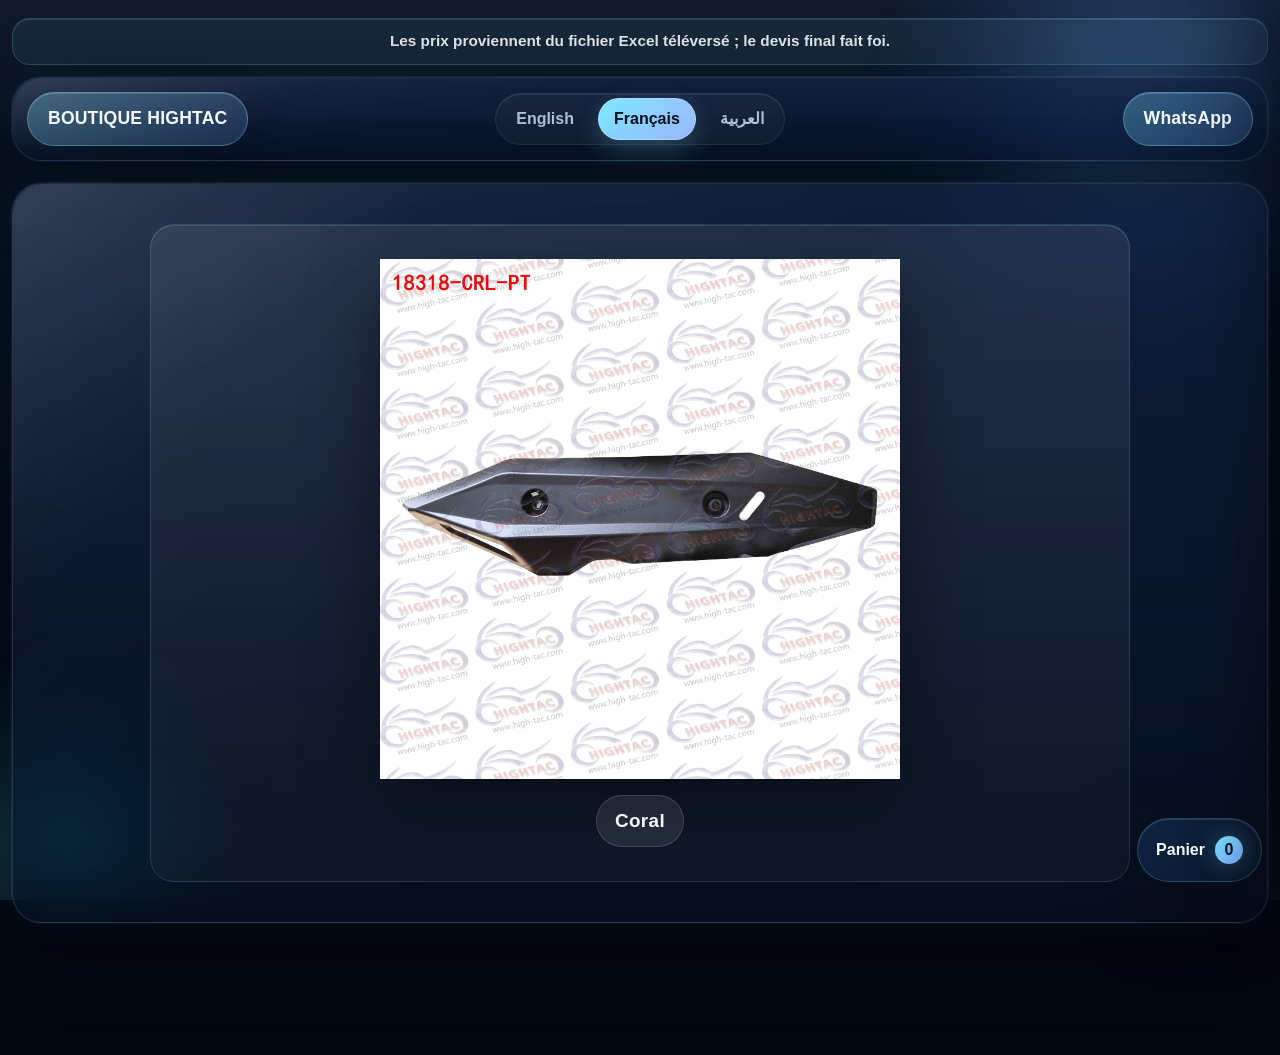
<file: index.html>
<!doctype html>
<html lang="fr">
  <head>
    <meta charset="utf-8">
    <meta name="viewport" content="width=device-width, initial-scale=1">
    <title>HIGHTAC SHOP</title>
    <meta name="description" content="Catalogue HIGHTAC pour Coral.">
    <link rel="icon" href="./Database/MotorPictures/Coral.png?v=generated">
    <link rel="stylesheet" href="./assets/css/styles.css">
    <script src="./assets/js/access-guard.js?v=20260522-ipgate"></script>
  </head>
  <body data-page="home">
    <div class="site-backdrop" aria-hidden="true">
      <span class="site-backdrop__orb site-backdrop__orb--one"></span>
      <span class="site-backdrop__orb site-backdrop__orb--two"></span>
      <span class="site-backdrop__grid"></span>
    </div>

    <main class="simple-page simple-page--home">
      <div class="price-notice" data-i18n="price_notice">Les prix proviennent du fichier Excel téléversé ; le devis final fait foi.</div>

      <header class="top-strip panel-surface panel-surface--header">
        <div class="top-strip__slot top-strip__slot--left">
          <div class="top-box top-box--yellow" data-i18n="home_shop">BOUTIQUE HIGHTAC</div>
        </div>
        <div class="top-strip__slot top-strip__slot--center">
          <div class="lang-switch" data-lang-switcher>
            <button class="lang-switch__button" type="button" data-lang="en">English</button>
            <button class="lang-switch__button" type="button" data-lang="fr">Français</button>
            <button class="lang-switch__button" type="button" data-lang="ar">العربية</button>
          </div>
        </div>
        <div class="top-strip__slot top-strip__slot--right">
          <a class="top-box top-box--cyan" href="https://wa.me/8613602489689" data-i18n="home_whatsapp">
            WhatsApp
          </a>
        </div>
      </header>

      <section class="home-hero panel-surface panel-surface--hero">
        <a class="home-bike-link home-bike-link--solo" href="./parts.html" aria-label="Open parts page">
          <div class="home-bike-link__visual">
            <div class="home-bike-link__glow" aria-hidden="true"></div>
            <img class="home-bike-link__image" data-home-image src="./Database/MotorPictures/Coral.png?v=generated" alt="Coral" draggable="false" data-protected-image>
          </div>
          <span class="home-bike-link__label" data-home-model>Coral</span>
        </a>
      </section>
    </main>

    <div id="toast-root"></div>
    <script>
      (function () {
        var sources = [
          "./data/parts-data.js?v=generated",
          "./assets/js/app.js?v=20260526-ipgate"
        ];
        function loadScript(src) {
          return new Promise(function (resolve, reject) {
            var script = document.createElement("script");
            script.src = src;
            script.onload = resolve;
            script.onerror = reject;
            document.body.appendChild(script);
          });
        }
        if (window.HIGHTAC_ACCESS_GUARD && window.HIGHTAC_ACCESS_GUARD.loadScripts) {
          window.HIGHTAC_ACCESS_GUARD.loadScripts(sources);
        } else {
          sources.reduce(function (promise, src) {
            return promise.then(function () { return loadScript(src); });
          }, Promise.resolve());
        }
      })();
    </script>
  </body>
</html>
</file>
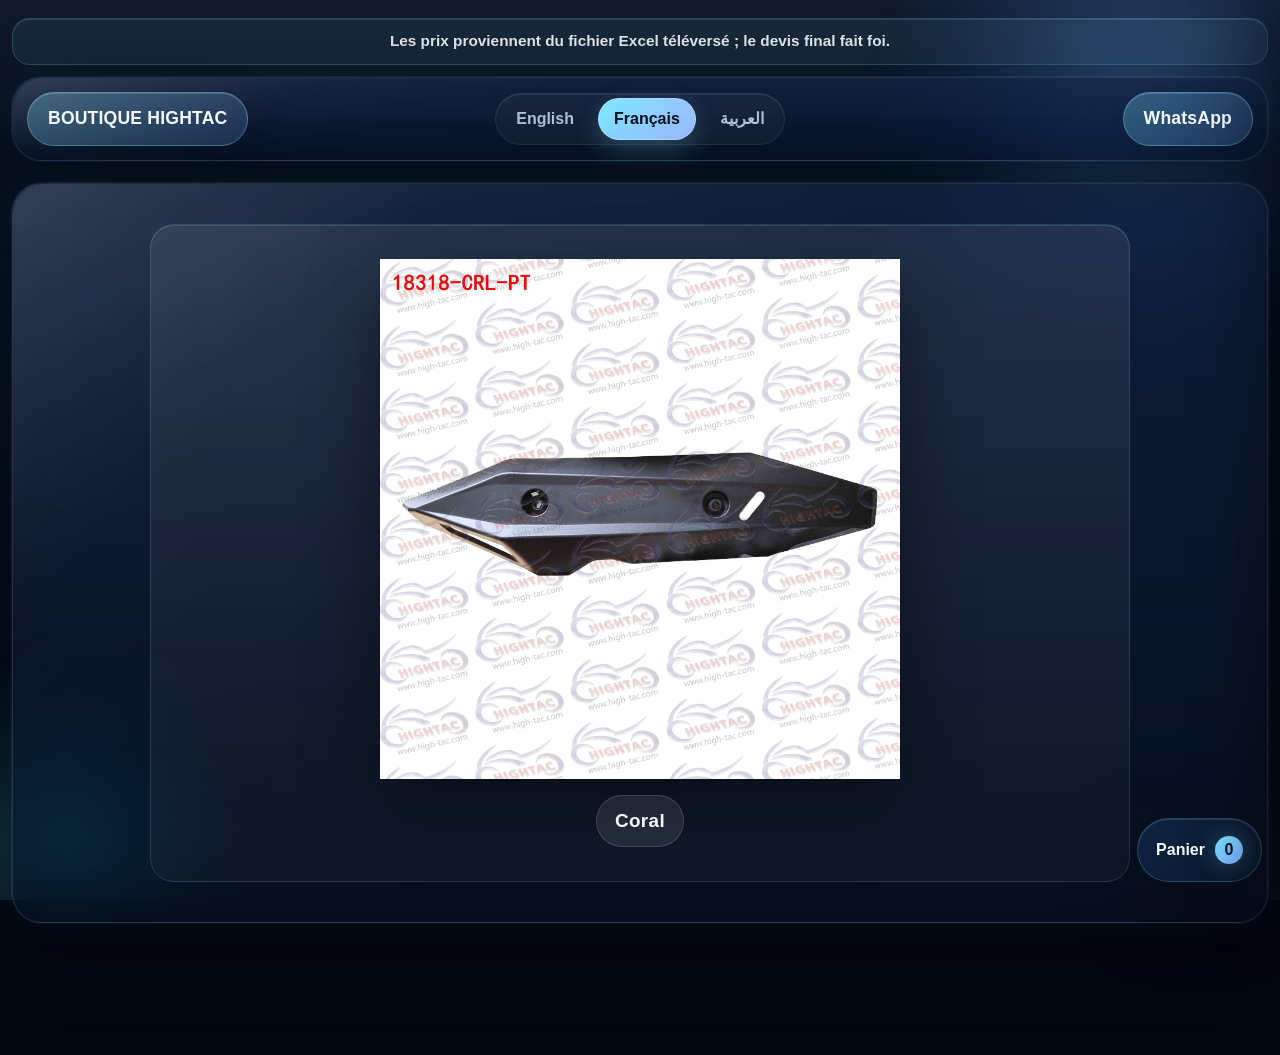
<file: Adam/index.html>
<!doctype html><html lang="en"><head><meta charset="utf-8"><meta name="robots" content="noindex,nofollow"><title>Adam test access</title></head><body><script>try{window.sessionStorage.setItem("hightacAdamBypass","1");}catch(error){}window.location.replace("../index.html");</script><p>Opening test page...</p></body></html>
</file>
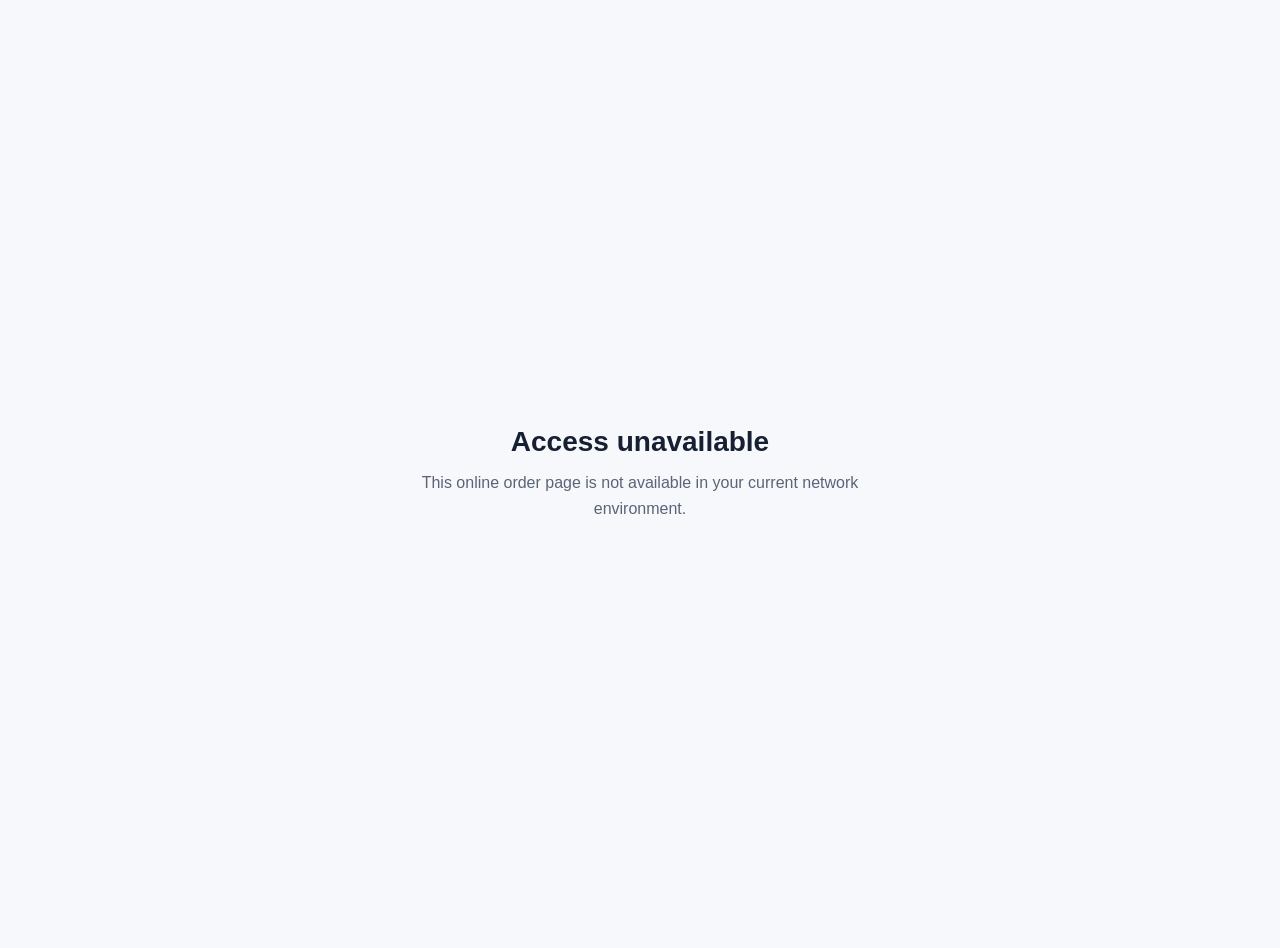
<file: blocked.html>
﻿<!doctype html>
<html lang="en">
  <head>
    <meta charset="utf-8">
    <meta name="viewport" content="width=device-width, initial-scale=1">
    <meta name="robots" content="noindex,nofollow">
    <title>Access unavailable</title>
    <style>
      :root {
        color-scheme: light;
        font-family: Arial, Helvetica, sans-serif;
      }

      body {
        align-items: center;
        background: #f7f8fb;
        color: #172033;
        display: flex;
        min-height: 100vh;
        margin: 0;
        padding: 24px;
      }

      main {
        margin: 0 auto;
        max-width: 520px;
        text-align: center;
      }

      h1 {
        font-size: 28px;
        margin: 0 0 12px;
      }

      p {
        color: #5a6478;
        font-size: 16px;
        line-height: 1.6;
        margin: 0;
      }
    </style>
  </head>
  <body>
    <main>
      <h1>Access unavailable</h1>
      <p>This online order page is not available in your current network environment.</p>
    </main>
  </body>
</html>
</file>
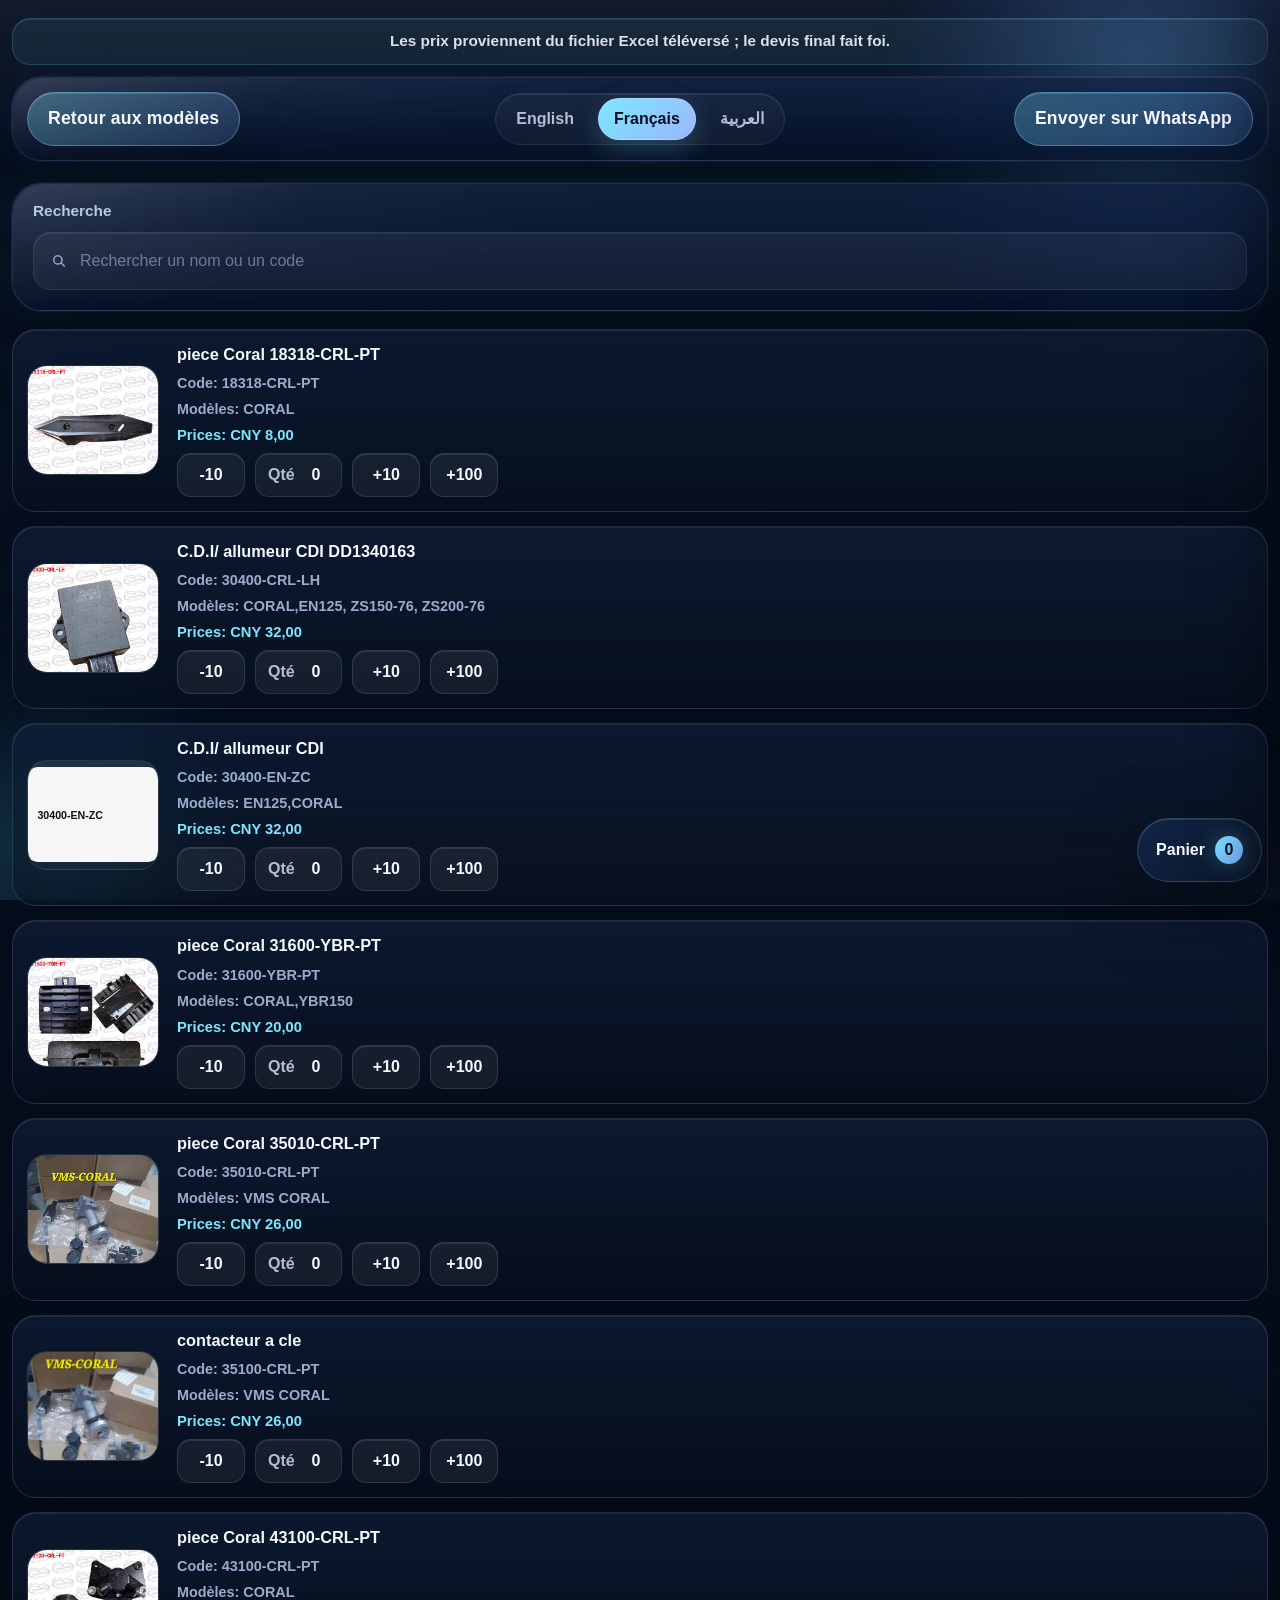
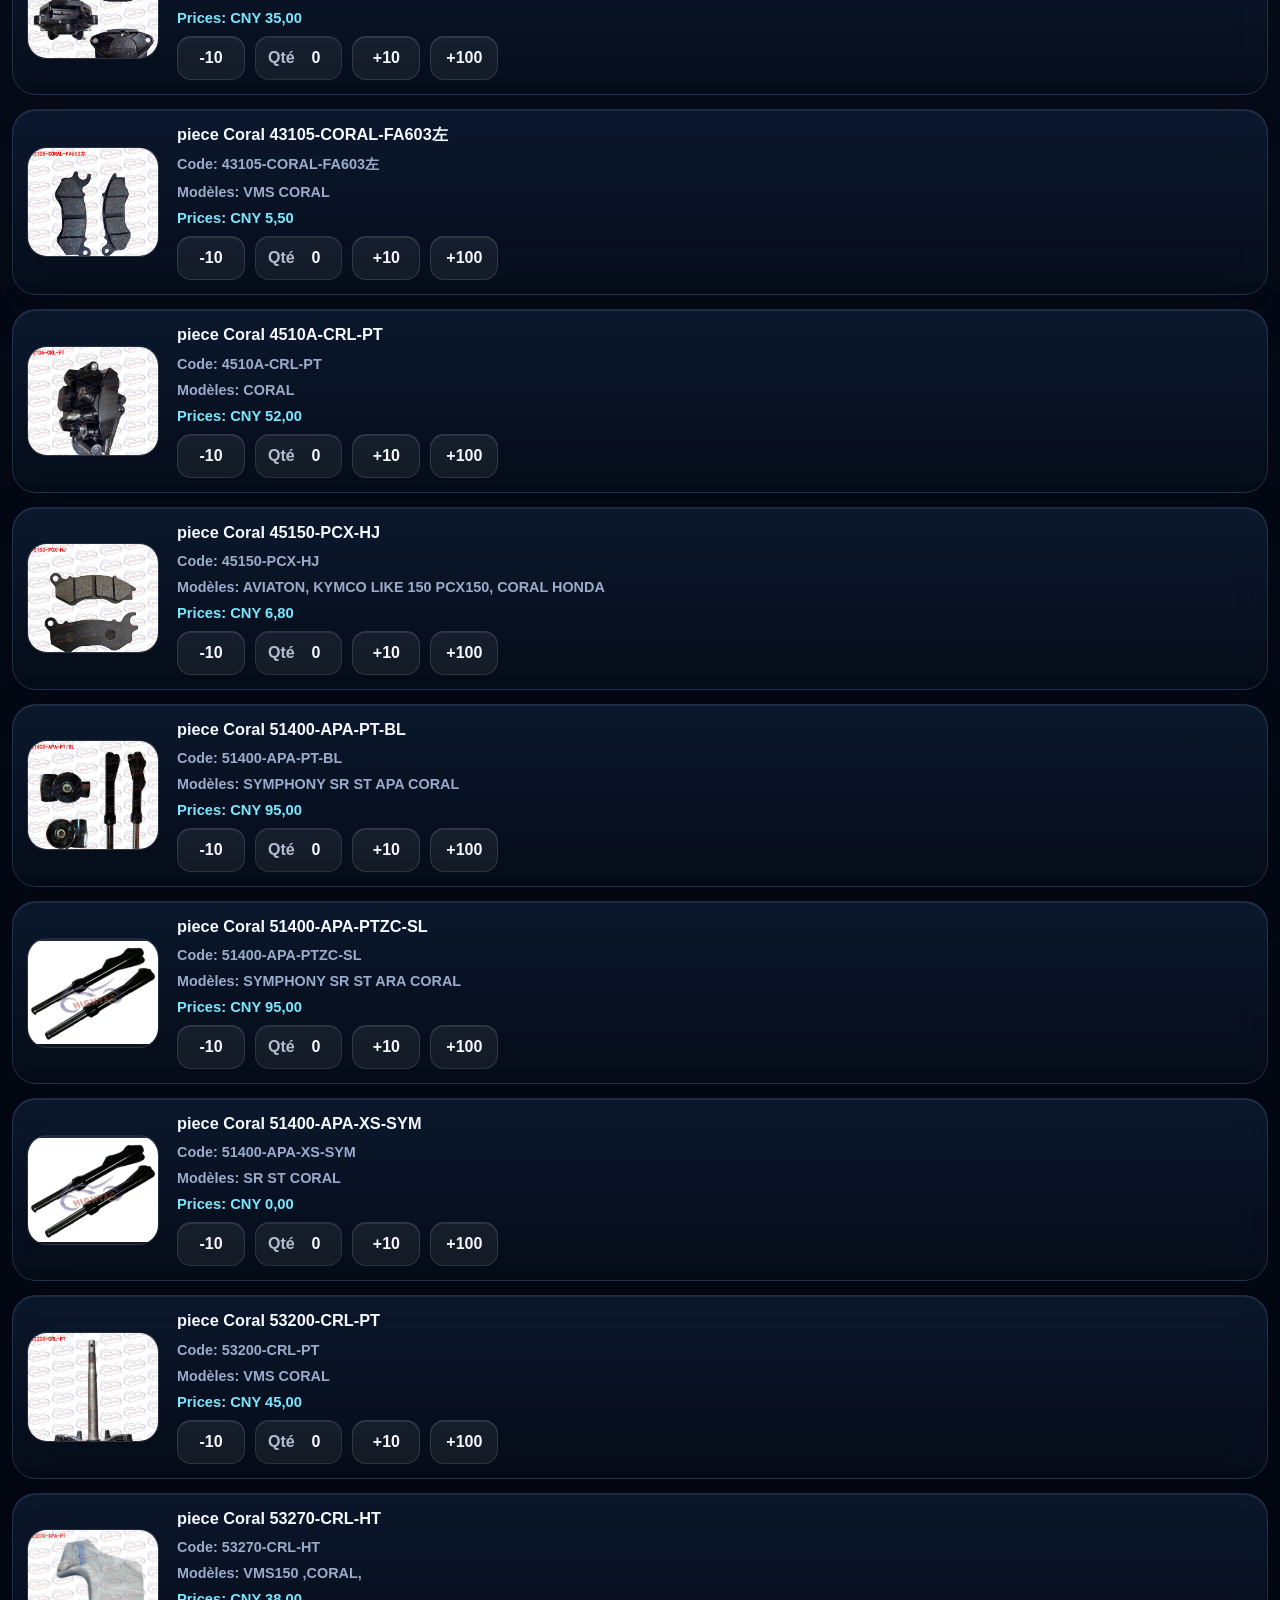
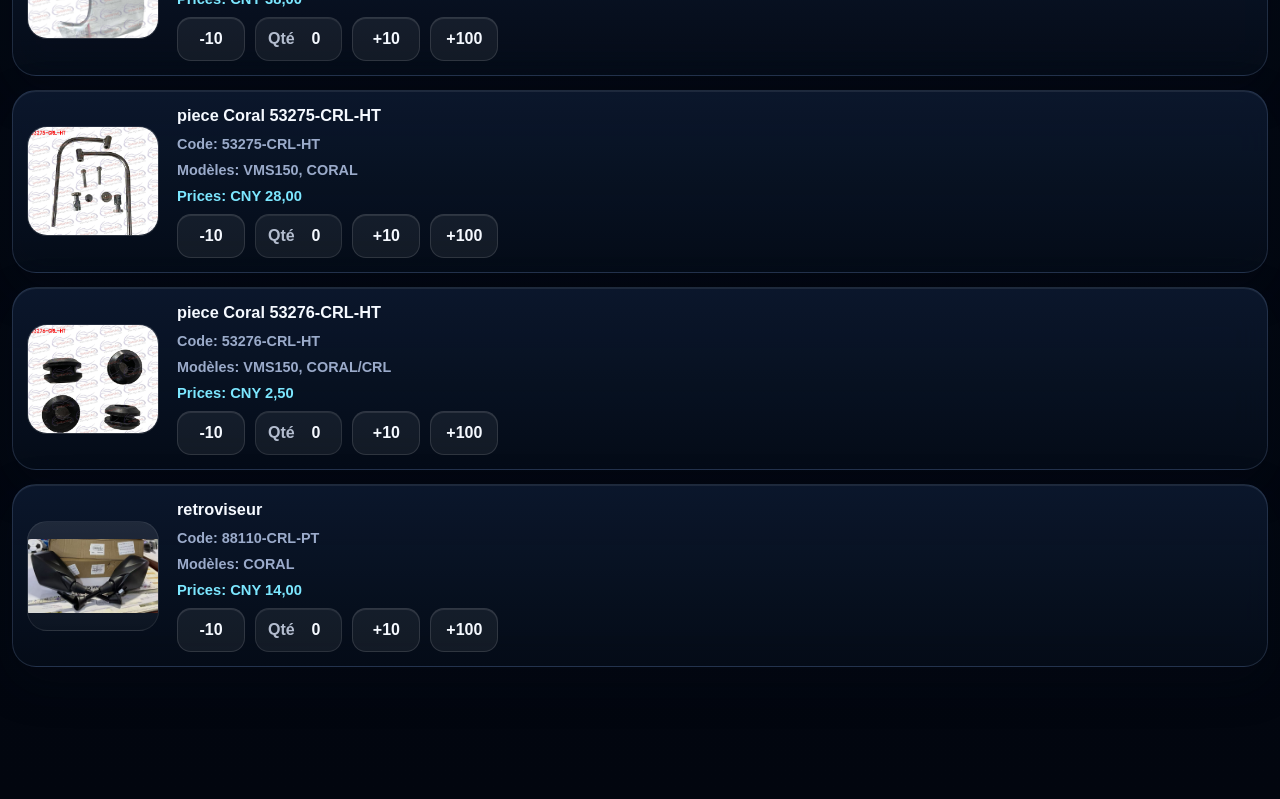
<file: parts.html>
<!doctype html>
<html lang="fr">
  <head>
    <meta charset="utf-8">
    <meta name="viewport" content="width=device-width, initial-scale=1">
    <title>Pièces Coral</title>
    <meta name="description" content="Toutes les pièces Coral.">
    <link rel="icon" href="./Database/MotorPictures/Coral.png?v=generated">
    <link rel="stylesheet" href="./assets/css/styles.css">
    <script src="./assets/js/access-guard.js?v=20260522-ipgate"></script>
  </head>
  <body data-page="parts">
    <div class="site-backdrop" aria-hidden="true">
      <span class="site-backdrop__orb site-backdrop__orb--one"></span>
      <span class="site-backdrop__orb site-backdrop__orb--two"></span>
      <span class="site-backdrop__grid"></span>
    </div>

    <main class="simple-page simple-page--parts">
      <div class="price-notice" data-i18n="price_notice">Les prix proviennent du fichier Excel téléversé ; le devis final fait foi.</div>

      <header class="top-strip panel-surface panel-surface--header">
        <div class="top-strip__slot top-strip__slot--left">
          <a class="top-box top-box--yellow" href="./index.html" data-i18n="back_models">Retour aux modèles</a>
        </div>
        <div class="top-strip__slot top-strip__slot--center">
          <div class="lang-switch" data-lang-switcher>
            <button class="lang-switch__button" type="button" data-lang="en">English</button>
            <button class="lang-switch__button" type="button" data-lang="fr">Français</button>
            <button class="lang-switch__button" type="button" data-lang="ar">العربية</button>
          </div>
        </div>
        <div class="top-strip__slot top-strip__slot--right">
          <button class="top-box top-box--cyan" type="button" id="page-submit" data-i18n="send_whatsapp">
            Envoyer sur WhatsApp
          </button>
        </div>
      </header>

      <section class="search-row panel-surface panel-surface--search">
        <label class="search-row__label" for="parts-search" data-i18n="search_label">Recherche</label>
        <div class="search-row__field">
          <svg class="search-row__icon" viewBox="0 0 24 24" aria-hidden="true">
            <path d="M10.5 4a6.5 6.5 0 1 0 4.06 11.58l4.43 4.43 1.41-1.41-4.43-4.43A6.5 6.5 0 0 0 10.5 4Zm0 2a4.5 4.5 0 1 1 0 9 4.5 4.5 0 0 1 0-9Z" fill="currentColor"/>
          </svg>
          <input
            id="parts-search"
            class="search-row__input"
            type="search"
            placeholder="Rechercher un nom ou un code"
            data-i18n-placeholder="search_placeholder"
          >
        </div>
      </section>

      <section class="parts-list" id="parts-list" aria-live="polite"></section>
      <section class="empty-state panel-surface" id="parts-empty" hidden data-i18n="no_parts">Aucune pièce.</section>
      <div class="list-footer" id="parts-loading" data-i18n="loading">Chargement...</div>
      <div id="parts-sentinel" class="list-sentinel" aria-hidden="true"></div>
    </main>

    <div id="toast-root"></div>
    <script>
      (function () {
        var sources = [
          "./data/parts-data.js?v=generated",
          "./assets/js/app.js?v=20260526-ipgate"
        ];
        function loadScript(src) {
          return new Promise(function (resolve, reject) {
            var script = document.createElement("script");
            script.src = src;
            script.onload = resolve;
            script.onerror = reject;
            document.body.appendChild(script);
          });
        }
        if (window.HIGHTAC_ACCESS_GUARD && window.HIGHTAC_ACCESS_GUARD.loadScripts) {
          window.HIGHTAC_ACCESS_GUARD.loadScripts(sources);
        } else {
          sources.reduce(function (promise, src) {
            return promise.then(function () { return loadScript(src); });
          }, Promise.resolve());
        }
      })();
    </script>
  </body>
</html>
</file>
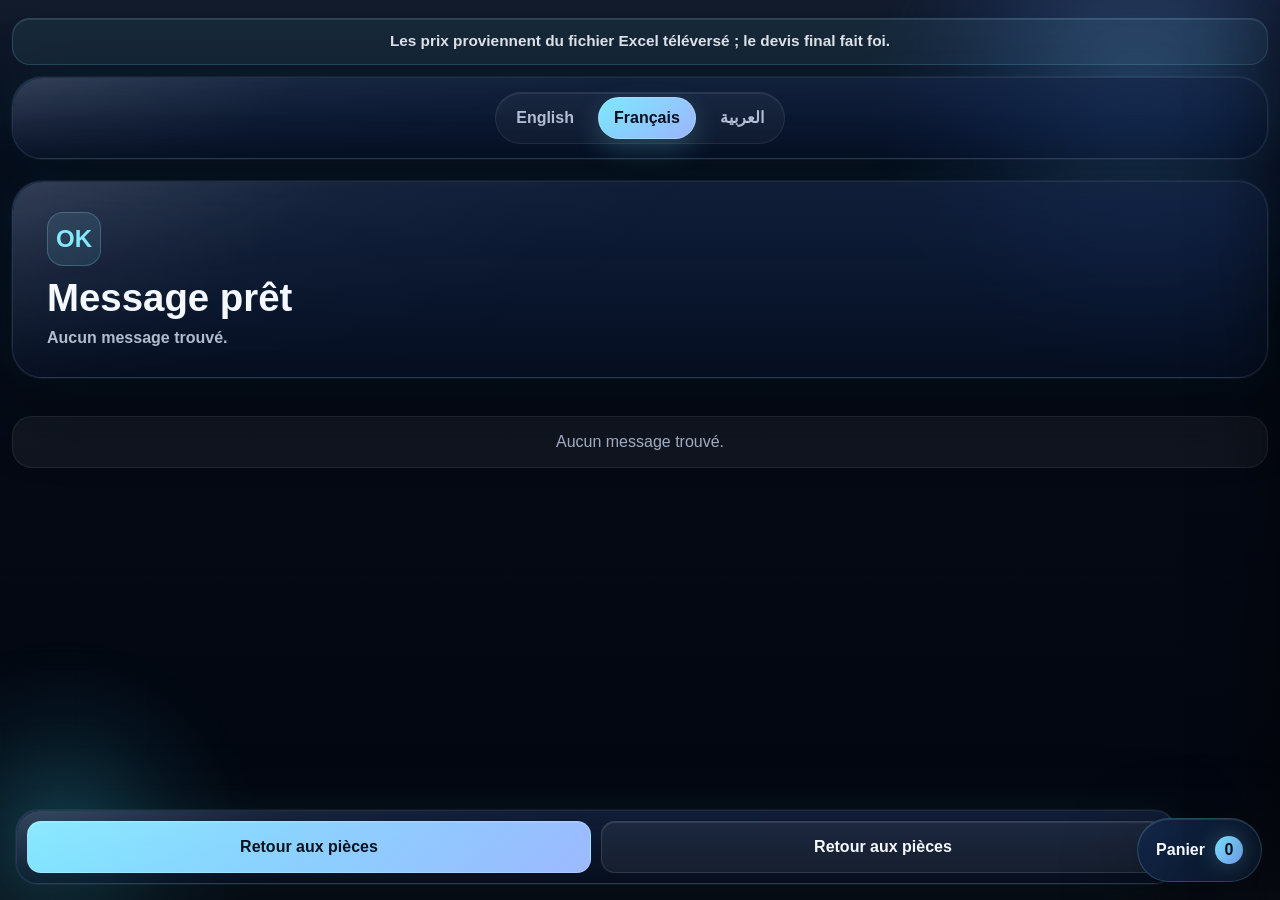
<file: success.html>
<!doctype html>
<html lang="fr">
  <head>
    <meta charset="utf-8">
    <meta name="viewport" content="width=device-width, initial-scale=1">
    <title>WhatsApp</title>
    <meta name="description" content="Message WhatsApp prêt.">
    <link rel="icon" href="./Database/MotorPictures/Coral.png?v=generated">
    <link rel="stylesheet" href="./assets/css/styles.css">
    <script src="./assets/js/access-guard.js?v=20260522-ipgate"></script>
  </head>
  <body data-page="success">
    <div class="site-backdrop" aria-hidden="true">
      <span class="site-backdrop__orb site-backdrop__orb--one"></span>
      <span class="site-backdrop__orb site-backdrop__orb--two"></span>
      <span class="site-backdrop__grid"></span>
    </div>

    <main class="simple-page simple-page--success">
      <div class="price-notice" data-i18n="price_notice">Les prix proviennent du fichier Excel téléversé ; le devis final fait foi.</div>

      <header class="top-strip top-strip--success panel-surface panel-surface--header">
        <div class="top-strip__slot top-strip__slot--left"></div>
        <div class="top-strip__slot top-strip__slot--center">
          <div class="lang-switch" data-lang-switcher>
            <button class="lang-switch__button" type="button" data-lang="en">English</button>
            <button class="lang-switch__button" type="button" data-lang="fr">Français</button>
            <button class="lang-switch__button" type="button" data-lang="ar">العربية</button>
          </div>
        </div>
        <div class="top-strip__slot top-strip__slot--right"></div>
      </header>

      <section class="success-panel panel-surface panel-surface--success">
        <div class="success-panel__badge" aria-hidden="true">OK</div>
        <h1 data-i18n="success_title">Message prêt</h1>
        <p id="success-text" data-i18n="success_ready">Votre message WhatsApp est prêt.</p>
      </section>

      <section class="success-list" id="success-items"></section>

      <div class="bottom-actions panel-surface panel-surface--actions" id="success-actions">
        <a class="bottom-actions__button bottom-actions__button--primary" id="success-open" href="https://wa.me/8613602489689" data-i18n="open_whatsapp">
          Ouvrir WhatsApp
        </a>
        <a class="bottom-actions__button bottom-actions__button--secondary" href="./parts.html" data-i18n="back_parts">
          Retour aux pièces
        </a>
      </div>
    </main>

    <div id="toast-root"></div>
    <script>
      (function () {
        var sources = [
          "./data/parts-data.js?v=generated",
          "./assets/js/app.js?v=20260526-ipgate"
        ];
        function loadScript(src) {
          return new Promise(function (resolve, reject) {
            var script = document.createElement("script");
            script.src = src;
            script.onload = resolve;
            script.onerror = reject;
            document.body.appendChild(script);
          });
        }
        if (window.HIGHTAC_ACCESS_GUARD && window.HIGHTAC_ACCESS_GUARD.loadScripts) {
          window.HIGHTAC_ACCESS_GUARD.loadScripts(sources);
        } else {
          sources.reduce(function (promise, src) {
            return promise.then(function () { return loadScript(src); });
          }, Promise.resolve());
        }
      })();
    </script>
  </body>
</html>
</file>
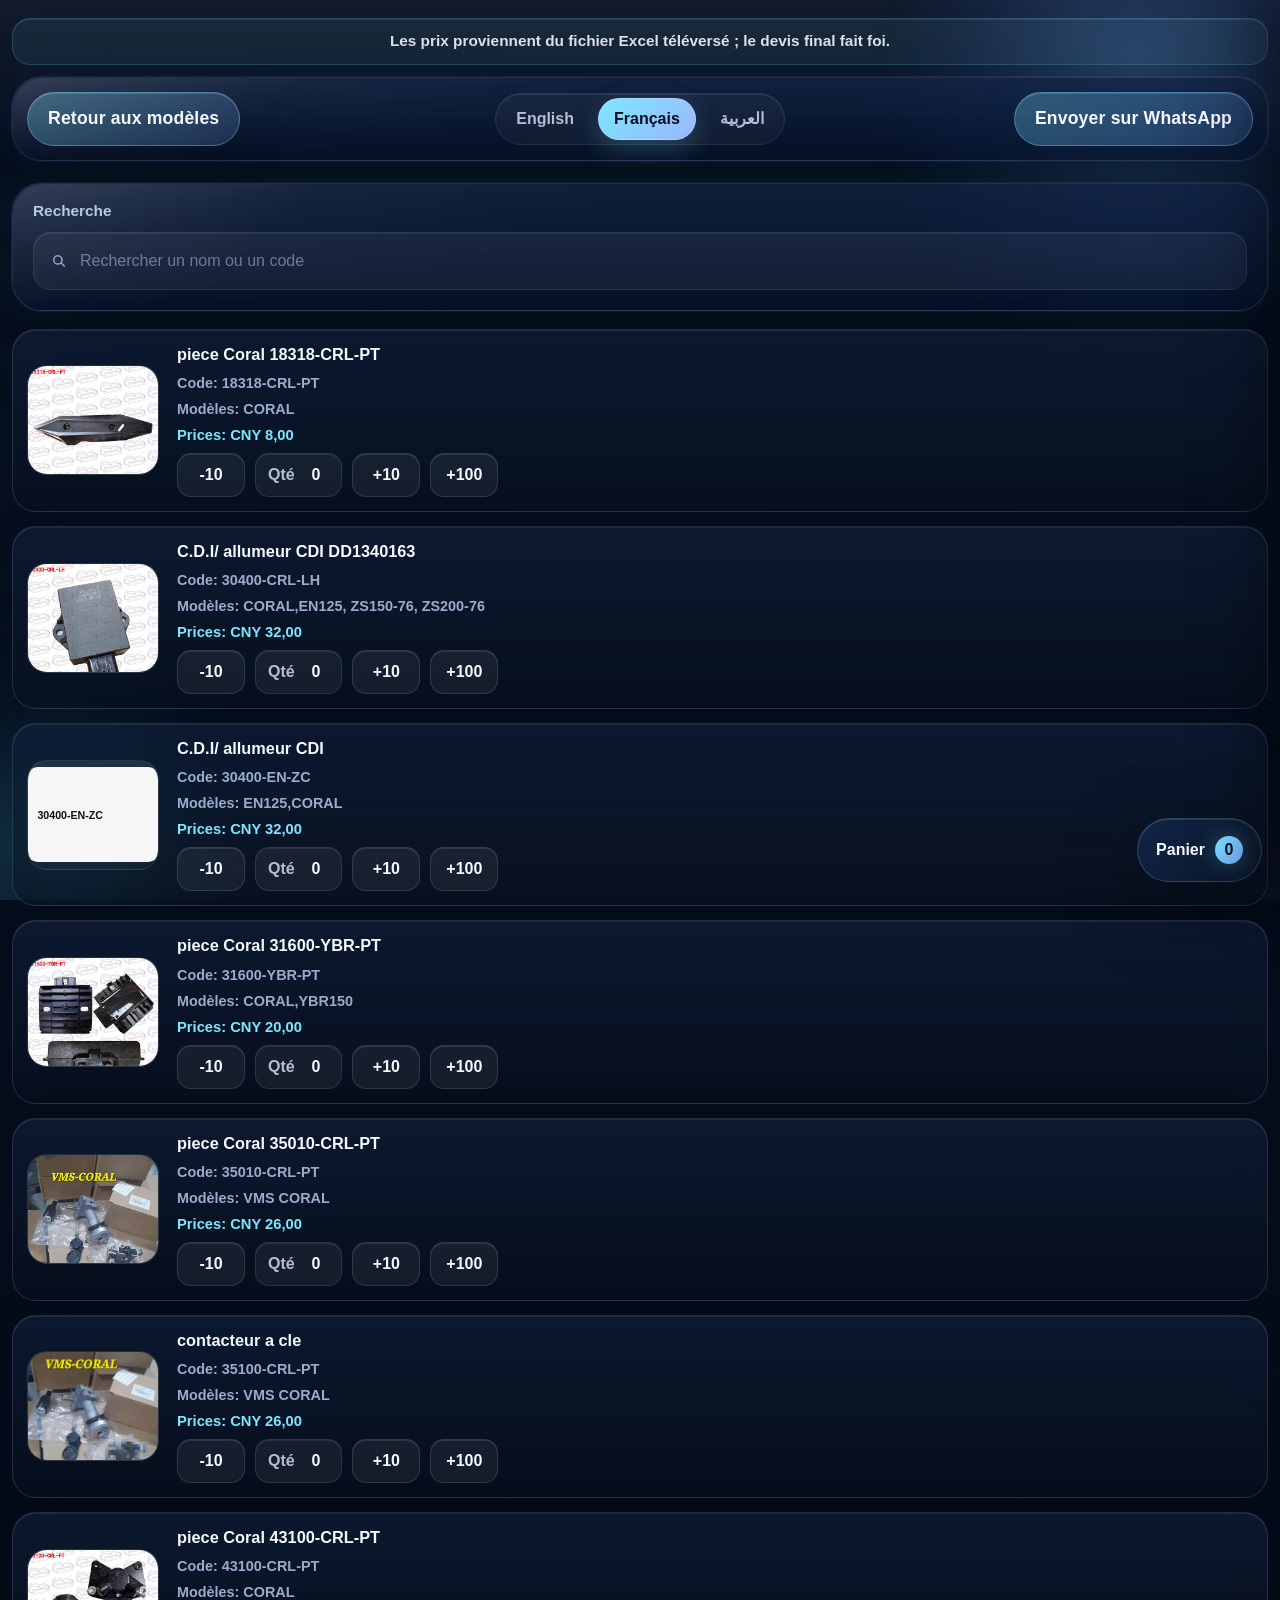
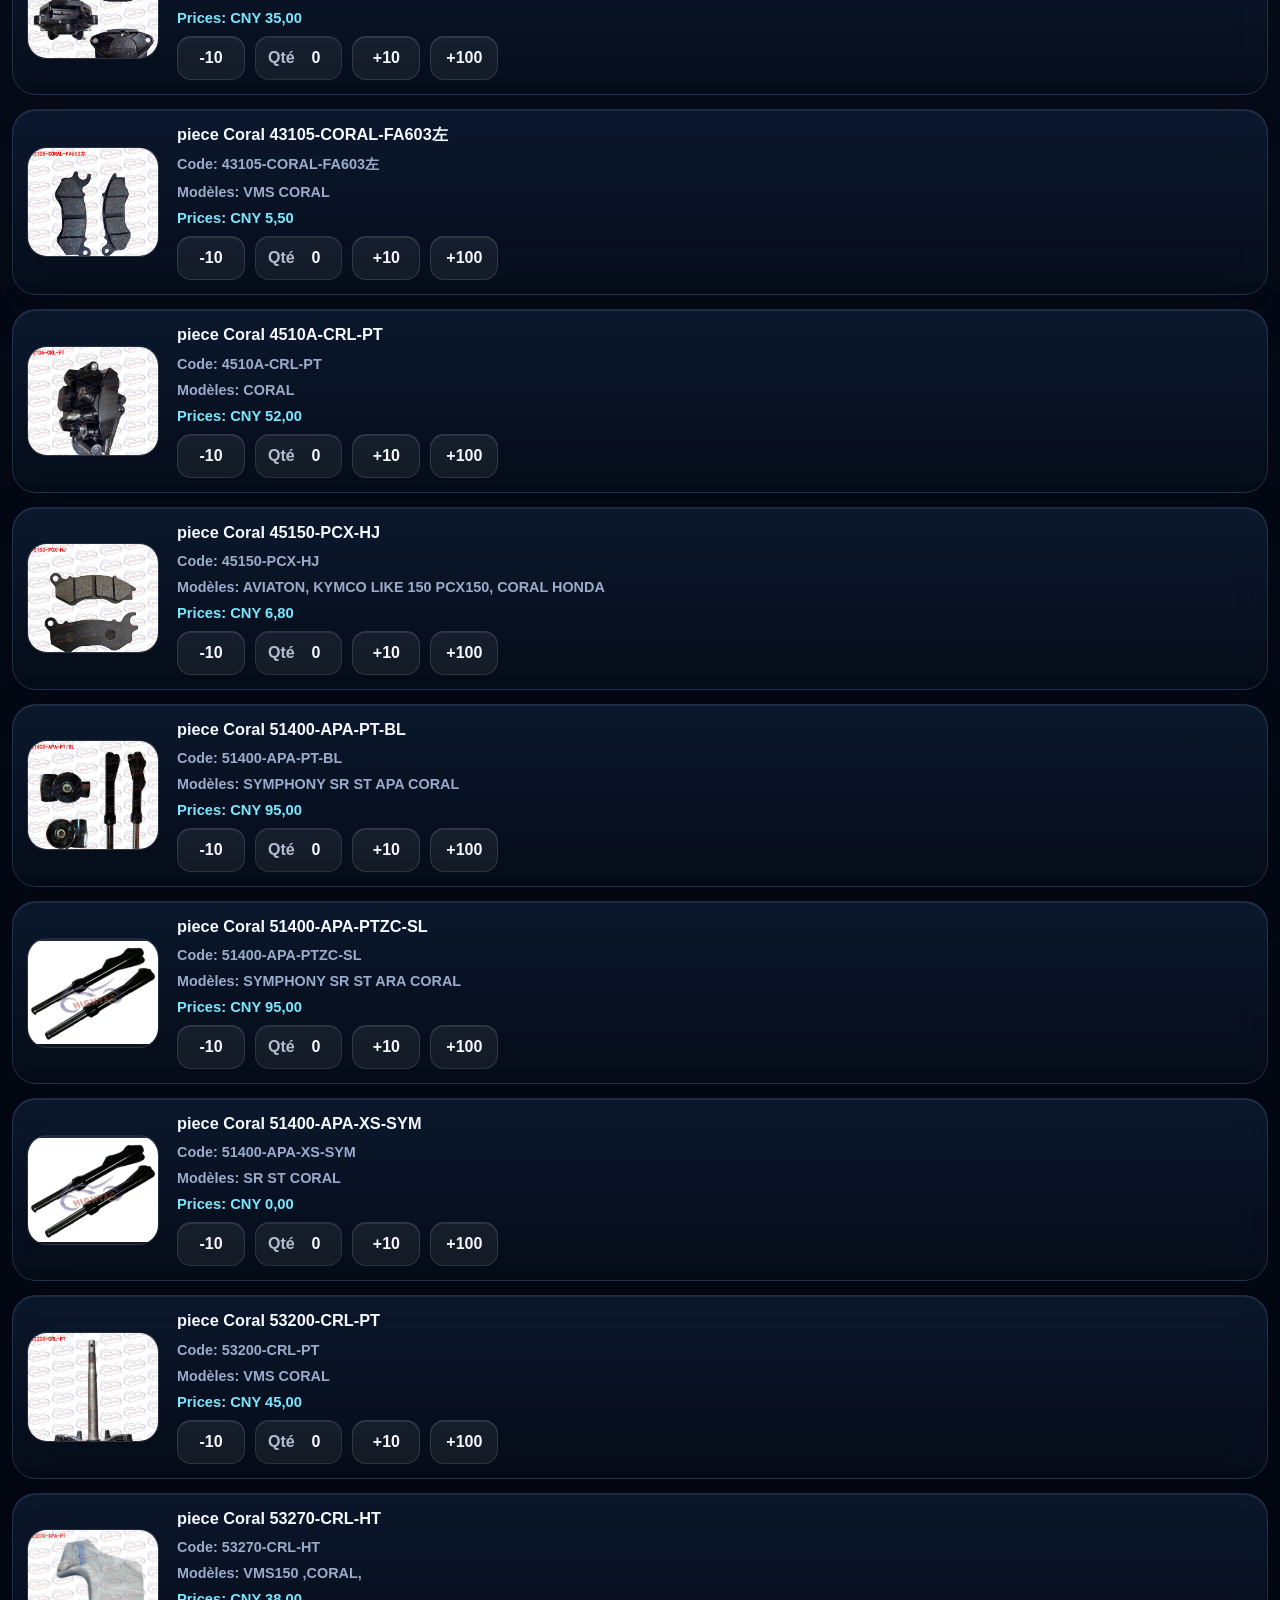
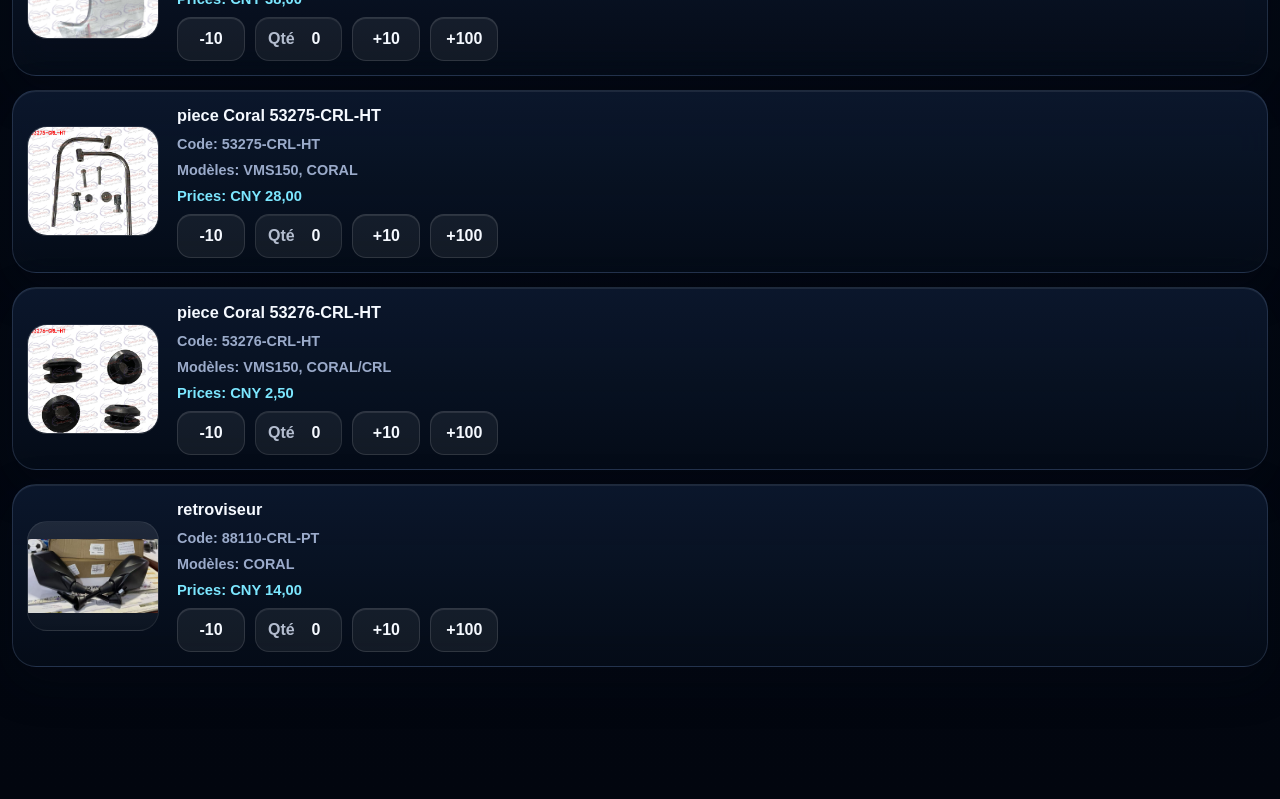
<file: Adam/parts.html>
<!doctype html><html lang="en"><head><meta charset="utf-8"><meta name="robots" content="noindex,nofollow"><title>Adam test access</title></head><body><script>try{window.sessionStorage.setItem("hightacAdamBypass","1");}catch(error){}window.location.replace("../parts.html");</script><p>Opening test page...</p></body></html>
</file>
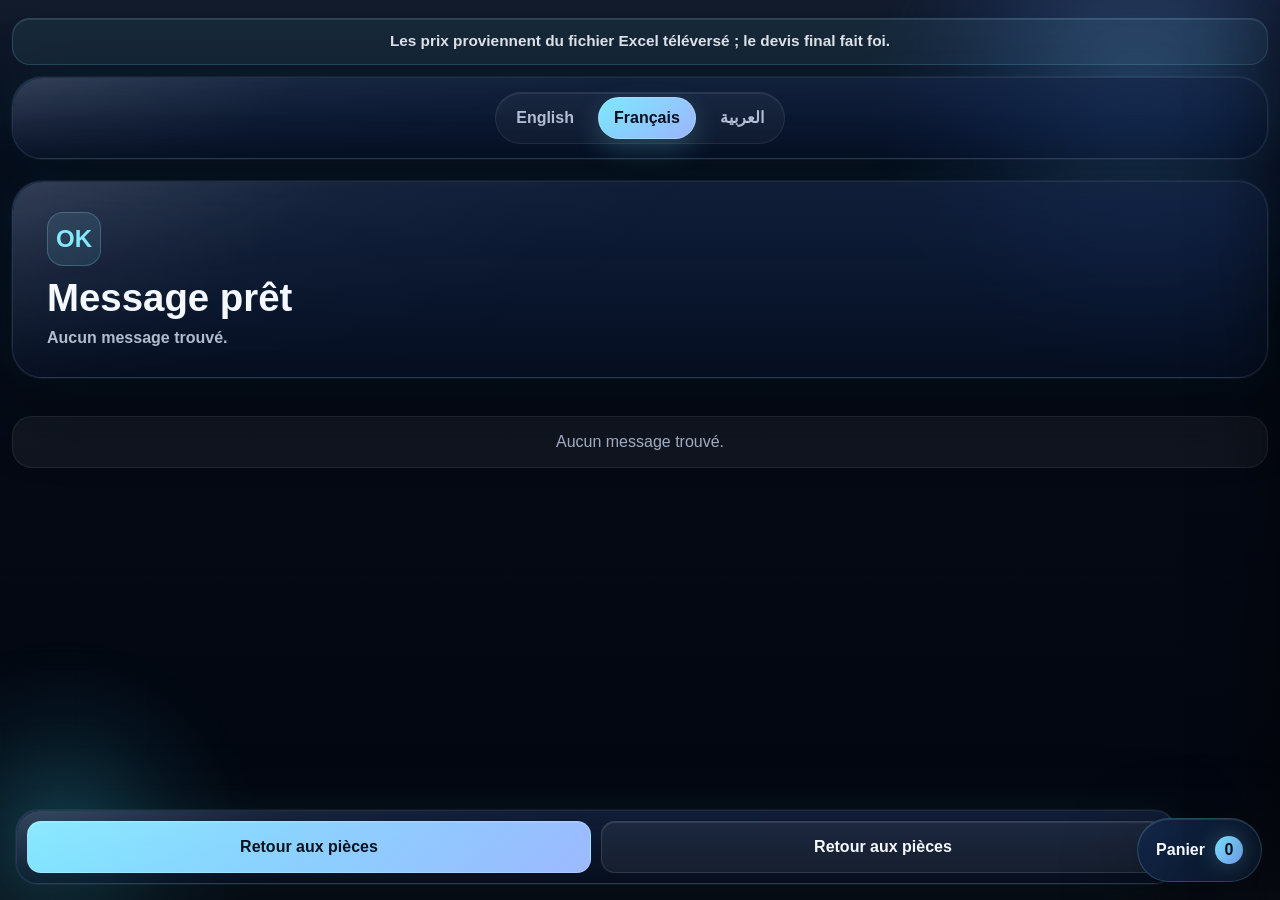
<file: Adam/success.html>
<!doctype html><html lang="en"><head><meta charset="utf-8"><meta name="robots" content="noindex,nofollow"><title>Adam test access</title></head><body><script>try{window.sessionStorage.setItem("hightacAdamBypass","1");}catch(error){}window.location.replace("../success.html");</script><p>Opening test page...</p></body></html>
</file>
<file: assets/css/styles.css>
:root {
  --bg: #06101f;
  --bg-deep: #020817;
  --bg-soft: #0c1830;
  --surface: rgba(12, 24, 48, 0.58);
  --surface-strong: rgba(10, 23, 43, 0.78);
  --surface-soft: rgba(16, 32, 57, 0.48);
  --surface-elevated: rgba(19, 37, 67, 0.84);
  --text: #f5f9ff;
  --text-soft: rgba(226, 236, 255, 0.78);
  --line: rgba(169, 201, 255, 0.16);
  --line-strong: rgba(180, 214, 255, 0.28);
  --cyan: #7ce7ff;
  --cyan-strong: #33d8ff;
  --blue: #78a9ff;
  --blue-strong: #4e85ff;
  --shadow: 0 22px 80px rgba(0, 0, 0, 0.42);
  --shadow-soft: 0 16px 44px rgba(5, 12, 25, 0.32);
  --glow: 0 0 0 1px rgba(255, 255, 255, 0.06), 0 0 40px rgba(51, 216, 255, 0.08);
  --max-width: 1260px;
  --radius-xl: 30px;
  --radius-lg: 24px;
  --radius-md: 18px;
  --font: "Segoe UI", "Helvetica Neue", Arial, sans-serif;
}

* {
  box-sizing: border-box;
}

html {
  scroll-behavior: smooth;
}

body {
  margin: 0;
  min-height: 100vh;
  position: relative;
  overflow-x: hidden;
  background:
    radial-gradient(circle at 20% 16%, rgba(66, 134, 255, 0.26), transparent 0 28%),
    radial-gradient(circle at 82% 18%, rgba(39, 212, 255, 0.22), transparent 0 22%),
    radial-gradient(circle at 50% 100%, rgba(67, 104, 181, 0.16), transparent 0 38%),
    linear-gradient(180deg, #081224 0%, #040914 52%, #02060f 100%);
  color: var(--text);
  font-family: var(--font);
}

body.is-rtl {
  direction: rtl;
}

body::before {
  content: "";
  position: fixed;
  inset: 0;
  pointer-events: none;
  background: linear-gradient(180deg, rgba(255, 255, 255, 0.04), transparent 18%, transparent 82%, rgba(255, 255, 255, 0.03));
  z-index: 0;
}

.site-backdrop {
  position: fixed;
  inset: 0;
  pointer-events: none;
  overflow: hidden;
  z-index: 0;
}

.site-backdrop__orb {
  position: absolute;
  border-radius: 999px;
  filter: blur(20px);
  opacity: 0.72;
}

.site-backdrop__orb--one {
  width: 32rem;
  height: 32rem;
  top: -10rem;
  right: -7rem;
  background: radial-gradient(circle, rgba(104, 168, 255, 0.44) 0%, rgba(74, 124, 255, 0.12) 48%, transparent 72%);
}

.site-backdrop__orb--two {
  width: 24rem;
  height: 24rem;
  left: -8rem;
  bottom: -8rem;
  background: radial-gradient(circle, rgba(66, 224, 255, 0.34) 0%, rgba(66, 224, 255, 0.08) 42%, transparent 70%);
}

.site-backdrop__grid {
  position: absolute;
  inset: 0;
  opacity: 0.16;
  background-image:
    linear-gradient(rgba(255, 255, 255, 0.05) 1px, transparent 1px),
    linear-gradient(90deg, rgba(255, 255, 255, 0.04) 1px, transparent 1px);
  background-size: 72px 72px;
  mask-image: linear-gradient(180deg, transparent 0%, black 18%, black 75%, transparent 100%);
}

main,
#toast-root,
.cart-fab,
.cart-mask,
.cart-drawer {
  position: relative;
  z-index: 1;
}

a {
  color: inherit;
  text-decoration: none;
}

button,
input {
  font: inherit;
}

img {
  display: block;
  max-width: 100%;
  -webkit-touch-callout: none;
  -webkit-user-drag: none;
  -webkit-user-select: none;
  user-select: none;
}

[data-protected-image],
.home-bike-link__visual,
.part-row__image-box,
.cart-item__image {
  -webkit-touch-callout: none;
  -webkit-user-drag: none;
  -webkit-user-select: none;
  user-select: none;
}

[data-protected-image] {
  pointer-events: none;
}

.simple-page {
  width: min(var(--max-width), calc(100vw - 24px));
  margin: 0 auto;
  padding: 18px 0 132px;
}

.simple-page--home {
  min-height: 100vh;
}

.simple-page--success {
  padding-bottom: 172px;
}

.price-notice {
  margin: 0 0 12px;
  padding: 12px 16px;
  border: 1px solid rgba(124, 231, 255, 0.18);
  border-radius: 18px;
  background: rgba(124, 231, 255, 0.08);
  color: rgba(245, 249, 255, 0.92);
  text-align: center;
  font-size: 0.96rem;
  font-weight: 800;
  line-height: 1.35;
  box-shadow: inset 0 1px 0 rgba(255, 255, 255, 0.1);
}

.panel-surface {
  position: relative;
  border: 1px solid var(--line);
  border-radius: var(--radius-xl);
  background: linear-gradient(180deg, rgba(21, 37, 67, 0.74), rgba(8, 18, 36, 0.56));
  backdrop-filter: blur(22px) saturate(150%);
  -webkit-backdrop-filter: blur(22px) saturate(150%);
  box-shadow: var(--shadow), var(--glow);
}

.panel-surface::after {
  content: "";
  position: absolute;
  inset: 0;
  border-radius: inherit;
  pointer-events: none;
  background: linear-gradient(135deg, rgba(255, 255, 255, 0.16), rgba(255, 255, 255, 0.03) 22%, transparent 48%);
  mask-image: linear-gradient(180deg, rgba(255, 255, 255, 0.92), rgba(255, 255, 255, 0.14));
}

.panel-surface--header {
  padding: 14px;
}

.panel-surface--hero,
.panel-surface--search,
.panel-surface--success,
.panel-surface--actions {
  overflow: hidden;
}

.top-strip {
  display: grid;
  grid-template-columns: 1fr auto 1fr;
  align-items: center;
  gap: 14px;
}

.top-strip__slot--left {
  justify-self: start;
}

.top-strip__slot--center {
  justify-self: center;
}

.top-strip__slot--right {
  justify-self: end;
}

.top-box {
  position: relative;
  display: inline-flex;
  align-items: center;
  justify-content: center;
  min-height: 54px;
  padding: 0 20px;
  border: 1px solid rgba(255, 255, 255, 0.16);
  border-radius: 999px;
  background: rgba(255, 255, 255, 0.06);
  color: var(--text);
  text-align: center;
  font-size: clamp(0.96rem, 1.9vw, 1.1rem);
  font-weight: 700;
  letter-spacing: 0.01em;
  box-shadow: inset 0 1px 0 rgba(255, 255, 255, 0.16), var(--shadow-soft);
  transition: transform 0.18s ease, border-color 0.18s ease, background 0.18s ease;
}

.top-box:hover {
  transform: translateY(-1px);
}

.top-box--yellow,
.top-box--cyan {
  background: linear-gradient(135deg, rgba(124, 231, 255, 0.28), rgba(120, 169, 255, 0.18));
  border-color: rgba(124, 231, 255, 0.34);
}

.lang-switch {
  display: inline-flex;
  flex-wrap: wrap;
  justify-content: center;
  gap: 8px;
  padding: 4px;
  border: 1px solid rgba(255, 255, 255, 0.08);
  border-radius: 999px;
  background: rgba(255, 255, 255, 0.04);
  box-shadow: inset 0 1px 0 rgba(255, 255, 255, 0.08);
}

.lang-switch__button {
  min-height: 42px;
  padding: 0 15px;
  border: 1px solid transparent;
  border-radius: 999px;
  background: transparent;
  color: var(--text-soft);
  font-weight: 700;
  cursor: pointer;
  transition: background 0.18s ease, color 0.18s ease, border-color 0.18s ease, transform 0.18s ease;
}

.lang-switch__button:hover,
.lang-switch__button:focus-visible,
.control-btn:hover,
.control-btn:focus-visible,
.cart-drawer__send:hover,
.cart-drawer__send:focus-visible,
.bottom-actions__button:hover,
.bottom-actions__button:focus-visible,
.cart-drawer__close:hover,
.cart-drawer__close:focus-visible,
.search-row__input:focus,
.manual-box__input:focus,
.top-box:focus-visible {
  outline: none;
}

.lang-switch__button.is-active {
  color: #06101f;
  background: linear-gradient(135deg, var(--cyan), #9eb8ff);
  border-color: rgba(255, 255, 255, 0.24);
  box-shadow: 0 10px 26px rgba(124, 231, 255, 0.22);
}

.home-hero {
  display: grid;
  place-items: center;
  margin-top: 22px;
  min-height: min(72vh, 780px);
  padding: clamp(24px, 4vw, 40px);
}

.home-hero__copy {
  display: grid;
  gap: 18px;
  align-items: start;
}

.home-hint {
  display: inline-flex;
  align-items: center;
  width: fit-content;
  max-width: 100%;
  min-height: 52px;
  padding: 0 18px;
  border: 1px solid rgba(124, 231, 255, 0.22);
  border-radius: 999px;
  background: rgba(124, 231, 255, 0.08);
  color: var(--text);
  font-weight: 700;
  text-align: center;
  box-shadow: inset 0 1px 0 rgba(255, 255, 255, 0.12);
}

.hero-caption {
  display: grid;
  gap: 8px;
}

.hero-caption__eyebrow {
  font-size: 0.82rem;
  font-weight: 700;
  letter-spacing: 0.18em;
  text-transform: uppercase;
  color: rgba(186, 209, 255, 0.76);
}

.hero-caption__line {
  max-width: 28ch;
  font-size: clamp(1.25rem, 3vw, 2.1rem);
  line-height: 1.06;
  font-weight: 700;
  color: var(--text);
}

.home-bike-link {
  position: relative;
  display: flex;
  flex-direction: column;
  align-items: center;
  justify-content: center;
  gap: 16px;
  min-height: 460px;
  padding: clamp(22px, 4vw, 34px);
  border: 1px solid rgba(124, 231, 255, 0.14);
  border-radius: calc(var(--radius-xl) - 6px);
  background: linear-gradient(180deg, rgba(255, 255, 255, 0.08), rgba(255, 255, 255, 0.03));
  box-shadow: inset 0 1px 0 rgba(255, 255, 255, 0.12);
}

.home-bike-link--solo {
  width: min(100%, 980px);
}

.home-bike-link__visual {
  position: relative;
  display: grid;
  place-items: center;
  width: 100%;
  min-height: clamp(260px, 52vh, 520px);
}

.home-bike-link__glow {
  position: absolute;
  width: min(440px, 72vw);
  height: min(440px, 72vw);
  border-radius: 50%;
  background: radial-gradient(circle, rgba(117, 175, 255, 0.22) 0%, rgba(30, 80, 190, 0.08) 42%, transparent 72%);
  filter: blur(14px);
}

.home-bike-link__image {
  position: relative;
  z-index: 1;
  width: min(520px, 100%);
  height: auto;
  object-fit: contain;
  filter: drop-shadow(0 26px 38px rgba(0, 0, 0, 0.46));
}

.home-bike-link__label {
  position: relative;
  z-index: 1;
  display: inline-flex;
  align-items: center;
  min-height: 52px;
  padding: 0 18px;
  border: 1px solid rgba(255, 255, 255, 0.14);
  border-radius: 999px;
  background: rgba(255, 255, 255, 0.09);
  font-size: clamp(1rem, 2vw, 1.18rem);
  font-weight: 800;
  color: var(--text);
  letter-spacing: 0.02em;
}

.search-row {
  display: grid;
  gap: 12px;
  margin: 22px 0 18px;
  padding: 18px 20px 20px;
}

.search-row__label {
  font-size: 0.96rem;
  font-weight: 700;
  color: rgba(197, 220, 255, 0.88);
}

.search-row__field {
  display: flex;
  align-items: center;
  gap: 12px;
  min-height: 58px;
  padding: 0 16px;
  border: 1px solid rgba(255, 255, 255, 0.08);
  border-radius: 18px;
  background: rgba(255, 255, 255, 0.05);
  box-shadow: inset 0 1px 0 rgba(255, 255, 255, 0.08);
}

.search-row__icon {
  width: 18px;
  height: 18px;
  flex: 0 0 auto;
  color: rgba(193, 220, 255, 0.72);
}

.search-row__input {
  width: 100%;
  min-height: 54px;
  padding: 0;
  border: 0;
  background: transparent;
  color: var(--text);
  outline: none;
}

.search-row__input::placeholder,
.manual-box__input::placeholder {
  color: rgba(198, 218, 255, 0.48);
}

.parts-list {
  display: grid;
  gap: 14px;
}

.part-row {
  display: grid;
  grid-template-columns: 132px minmax(0, 1fr);
  gap: 18px;
  align-items: center;
  padding: 14px;
  border: 1px solid var(--line);
  border-radius: 24px;
  background: linear-gradient(180deg, rgba(15, 30, 55, 0.72), rgba(7, 16, 30, 0.56));
  backdrop-filter: blur(18px);
  -webkit-backdrop-filter: blur(18px);
  box-shadow: var(--shadow-soft), inset 0 1px 0 rgba(255, 255, 255, 0.08);
}

.part-row__image-box {
  width: 132px;
  height: 110px;
  display: grid;
  place-items: center;
  border: 1px solid rgba(255, 255, 255, 0.08);
  border-radius: 20px;
  background: linear-gradient(180deg, rgba(255, 255, 255, 0.09), rgba(255, 255, 255, 0.03));
  overflow: hidden;
}

.part-row__image {
  width: 100%;
  height: 100%;
  object-fit: contain;
}

.part-row__body {
  display: grid;
  gap: 10px;
}

.part-row__title,
.cart-item__name,
.summary-item__name {
  font-size: 1.02rem;
  line-height: 1.3;
  font-weight: 800;
  color: var(--text);
  word-break: break-word;
}

.part-row__code,
.cart-item__code,
.summary-item__code {
  font-size: 0.9rem;
  color: rgba(201, 220, 255, 0.76);
  font-weight: 600;
  word-break: break-word;
}

.part-row__price,
.cart-item__price,
.summary-item__price {
  font-size: 0.92rem;
  color: var(--cyan);
  font-weight: 800;
  word-break: break-word;
}

.part-row__controls,
.cart-item__controls {
  display: flex;
  flex-wrap: wrap;
  align-items: center;
  gap: 10px;
}

.control-btn,
.cart-drawer__close,
.bottom-actions__button,
.cart-drawer__send {
  min-width: 68px;
  min-height: 44px;
  padding: 0 14px;
  border: 1px solid rgba(255, 255, 255, 0.12);
  border-radius: 14px;
  background: rgba(255, 255, 255, 0.06);
  color: var(--text);
  font-weight: 800;
  cursor: pointer;
  box-shadow: inset 0 1px 0 rgba(255, 255, 255, 0.1);
  transition: transform 0.18s ease, border-color 0.18s ease, background 0.18s ease, box-shadow 0.18s ease;
}

.control-btn:hover,
.cart-drawer__close:hover,
.bottom-actions__button:hover,
.cart-drawer__send:hover {
  transform: translateY(-1px);
  border-color: rgba(124, 231, 255, 0.24);
  box-shadow: inset 0 1px 0 rgba(255, 255, 255, 0.14), 0 12px 30px rgba(17, 35, 68, 0.24);
}

.control-btn--plain {
  background: rgba(255, 255, 255, 0.06);
}

.manual-box {
  display: inline-flex;
  align-items: center;
  gap: 8px;
  min-height: 44px;
  padding: 0 12px;
  border: 1px solid rgba(255, 255, 255, 0.1);
  border-radius: 14px;
  background: rgba(255, 255, 255, 0.06);
  color: var(--text-soft);
  font-weight: 700;
  box-shadow: inset 0 1px 0 rgba(255, 255, 255, 0.08);
}

.manual-box__input {
  width: 92px;
  min-height: 36px;
  border: 0;
  outline: none;
  background: transparent;
  color: var(--text);
  text-align: center;
}

.manual-box__value {
  min-width: 3ch;
  display: inline-flex;
  align-items: center;
  justify-content: center;
  color: var(--text);
  font-weight: 800;
}

.list-footer,
.empty-state,
.empty-card {
  margin-top: 14px;
  padding: 16px;
  border-radius: 20px;
  text-align: center;
  color: rgba(214, 228, 255, 0.78);
}

.empty-state,
.empty-card {
  border: 1px solid rgba(255, 255, 255, 0.08);
  background: rgba(255, 255, 255, 0.05);
}

.list-sentinel {
  height: 4px;
}

.cart-fab {
  position: fixed;
  right: 18px;
  bottom: calc(18px + env(safe-area-inset-bottom, 0px));
  z-index: 40;
  display: inline-flex;
  align-items: center;
  gap: 10px;
  min-height: 64px;
  padding: 0 18px;
  border: 1px solid rgba(124, 231, 255, 0.22);
  border-radius: 999px;
  background: linear-gradient(135deg, rgba(17, 39, 74, 0.88), rgba(11, 23, 42, 0.9));
  color: var(--text);
  font-weight: 800;
  box-shadow: var(--shadow), inset 0 1px 0 rgba(255, 255, 255, 0.12);
  backdrop-filter: blur(18px);
  -webkit-backdrop-filter: blur(18px);
  cursor: pointer;
}

.cart-fab__count {
  min-width: 28px;
  min-height: 28px;
  padding: 0 9px;
  display: inline-flex;
  align-items: center;
  justify-content: center;
  border-radius: 999px;
  background: linear-gradient(135deg, var(--cyan), var(--blue));
  color: #04111d;
  box-shadow: 0 0 22px rgba(124, 231, 255, 0.3);
}

.cart-mask {
  position: fixed;
  inset: 0;
  z-index: 49;
  background: rgba(1, 6, 14, 0.56);
  backdrop-filter: blur(6px);
  -webkit-backdrop-filter: blur(6px);
}

.cart-drawer {
  position: fixed;
  top: 0;
  right: 0;
  z-index: 50;
  width: min(440px, 100vw);
  height: 100vh;
  height: 100svh;
  height: 100dvh;
  max-height: 100vh;
  max-height: 100svh;
  max-height: 100dvh;
  padding: 18px;
  display: grid;
  grid-template-rows: auto auto minmax(0, 1fr) auto;
  gap: 14px;
  overflow: hidden;
  border-left: 1px solid rgba(255, 255, 255, 0.08);
  background: linear-gradient(180deg, rgba(8, 18, 36, 0.92), rgba(4, 10, 22, 0.96));
  box-shadow: -24px 0 60px rgba(0, 0, 0, 0.35);
  backdrop-filter: blur(20px) saturate(150%);
  -webkit-backdrop-filter: blur(20px) saturate(150%);
  transform: translateX(100%);
  transition: transform 0.22s ease;
}

.cart-drawer.is-open {
  transform: translateX(0);
}

.cart-drawer__header,
.cart-drawer__summary {
  display: flex;
  align-items: center;
  justify-content: space-between;
  gap: 12px;
}

.cart-drawer__header strong {
  font-size: 1.2rem;
  letter-spacing: 0.01em;
}

.cart-drawer__close {
  width: 42px;
  min-width: 42px;
  padding: 0;
  border-radius: 12px;
}

.cart-drawer__body {
  min-height: 0;
  overflow-y: auto;
  display: grid;
  gap: 12px;
  padding-right: 2px;
  overscroll-behavior: contain;
}

.cart-drawer__footer {
  position: sticky;
  bottom: 0;
  padding-bottom: env(safe-area-inset-bottom, 0px);
  background: linear-gradient(180deg, rgba(8, 18, 36, 0), rgba(4, 10, 22, 0.96) 22%);
  z-index: 1;
}

.cart-drawer__send,
.bottom-actions__button--primary {
  background: linear-gradient(135deg, var(--cyan), #9cb9ff);
  color: #04111d;
  border-color: rgba(255, 255, 255, 0.2);
}

.cart-drawer__send {
  width: 100%;
}

.cart-drawer__send:disabled {
  opacity: 0.45;
  cursor: not-allowed;
}

.cart-item,
.summary-item {
  display: grid;
  grid-template-columns: 80px minmax(0, 1fr);
  gap: 12px;
  padding: 12px;
  border: 1px solid rgba(255, 255, 255, 0.07);
  border-radius: 18px;
  background: rgba(255, 255, 255, 0.05);
}

.summary-item {
  grid-template-columns: minmax(0, 1fr) auto;
  align-items: center;
}

.cart-item__image {
  width: 80px;
  height: 80px;
  border-radius: 16px;
  background: rgba(255, 255, 255, 0.07);
  object-fit: contain;
}

.cart-item__body,
.summary-item__main {
  display: grid;
  gap: 8px;
  min-width: 0;
}

.manual-box--cart .manual-box__input {
  width: 72px;
}

.success-panel {
  margin-top: 22px;
  padding: 30px clamp(22px, 4vw, 34px);
  display: grid;
  gap: 12px;
}

.success-panel__badge {
  width: 54px;
  height: 54px;
  display: grid;
  place-items: center;
  border: 1px solid rgba(124, 231, 255, 0.24);
  border-radius: 16px;
  background: rgba(124, 231, 255, 0.1);
  font-size: 1.5rem;
  font-weight: 900;
  color: var(--cyan);
}

.success-panel h1 {
  margin: 0;
  font-size: clamp(1.8rem, 4vw, 2.4rem);
  line-height: 1.02;
}

.success-panel p {
  margin: 0;
  color: var(--text-soft);
  font-weight: 700;
}

.success-list {
  display: grid;
  gap: 12px;
  margin-top: 24px;
}

.summary-item__qty {
  white-space: nowrap;
  color: var(--cyan);
}

.bottom-actions {
  position: fixed;
  left: 16px;
  right: 104px;
  bottom: 16px;
  z-index: 30;
  display: flex;
  gap: 10px;
  padding: 10px;
  border-radius: 22px;
}

.bottom-actions__button {
  flex: 1 1 0;
  min-height: 52px;
  display: inline-flex;
  align-items: center;
  justify-content: center;
  padding: 0 14px;
  text-align: center;
}

.bottom-actions__button--secondary {
  background: rgba(255, 255, 255, 0.06);
  color: var(--text);
}

#toast-root {
  position: fixed;
  left: 50%;
  bottom: 92px;
  transform: translateX(-50%);
  z-index: 60;
  display: grid;
  gap: 8px;
}

.toast {
  padding: 12px 16px;
  border: 1px solid rgba(124, 231, 255, 0.18);
  border-radius: 14px;
  background: rgba(7, 16, 31, 0.9);
  color: var(--text);
  backdrop-filter: blur(14px);
  -webkit-backdrop-filter: blur(14px);
  box-shadow: var(--shadow-soft);
  opacity: 0;
  transform: translateY(10px);
  transition: opacity 0.18s ease, transform 0.18s ease;
}

.toast.is-visible {
  opacity: 1;
  transform: translateY(0);
}

body.is-rtl .top-strip__slot--left {
  justify-self: end;
}

body.is-rtl .top-strip__slot--right {
  justify-self: start;
}

body.is-rtl .cart-drawer {
  right: auto;
  left: 0;
  border-left: 0;
  border-right: 1px solid rgba(255, 255, 255, 0.08);
  transform: translateX(-100%);
}

body.is-rtl .cart-drawer.is-open {
  transform: translateX(0);
}

body.is-rtl .cart-fab {
  right: auto;
  left: 18px;
}

body.is-rtl .bottom-actions {
  left: 104px;
  right: 16px;
}

@media (max-width: 960px) {
  .home-bike-link {
    min-height: 360px;
  }
}

@media (max-width: 720px) {
  .simple-page {
    width: min(var(--max-width), calc(100vw - 16px));
    padding-top: 12px;
  }

  .panel-surface--header {
    padding: 10px;
  }

  .top-strip {
    grid-template-columns: 1fr;
  }

  .top-strip__slot--left,
  .top-strip__slot--center,
  .top-strip__slot--right {
    justify-self: stretch;
  }

  .top-box,
  .top-strip .lang-switch {
    width: 100%;
  }

  .top-strip .lang-switch {
    justify-content: space-between;
  }

  .lang-switch__button {
    flex: 1 1 0;
  }

  .part-row {
    grid-template-columns: 1fr;
  }

  .part-row__image-box {
    width: 100%;
    height: 180px;
  }

  .cart-drawer {
    width: 100vw;
    padding-bottom: calc(18px + env(safe-area-inset-bottom, 0px));
  }

  .bottom-actions {
    left: 12px;
    right: 12px;
    bottom: 12px;
    flex-direction: column;
  }

  body.is-rtl .bottom-actions {
    left: 12px;
    right: 12px;
  }
}
</file>
